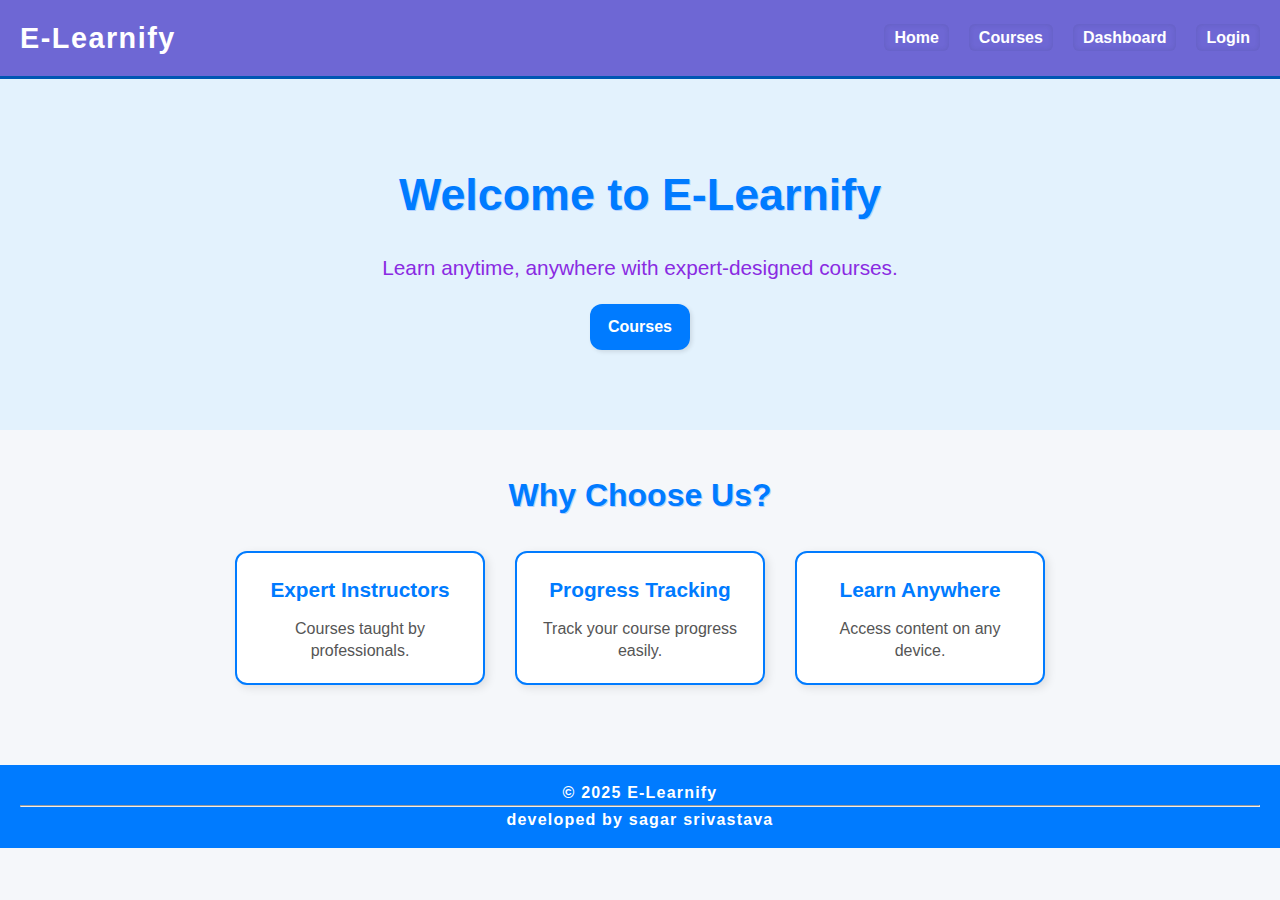
<file: index.html>
<!-- index.html -->
<!DOCTYPE html>
<html lang="en">
<head>
  <meta charset="UTF-8" />
  <meta name="viewport" content="width=device-width, initial-scale=1.0"/>
  <title>Home - E-Learnify</title>
  <link rel="stylesheet" href="style.css" />
</head>
<body>

  <!-- Navbar -->
  <header class="navbar">
    <div class="logo">E-Learnify</div>
    <nav>
      <ul class="nav-links">
        <li><a href="index.html">Home</a></li>
        <li><a href="courses.html">Courses</a></li>
        <li><a href="dashboard.html">Dashboard</a></li>
        <li><a href="login.html">Login</a></li>
      </ul>
    </nav>
  </header>

  <!-- Hero Section -->
  <section class="hero">
    <h1>Welcome to E-Learnify</h1>
    <p>Learn anytime, anywhere with expert-designed courses.</p>
    <a href="courses.html" class="btn">Courses</a>

 </section>

  <!-- Features -->
  <section class="features">
    <h2>Why Choose Us?</h2>
    <div class="feature-boxes">
      <div class="feature">
        <h3>Expert Instructors</h3>
        <p>Courses taught by professionals.</p>
      </div>
      <div class="feature">
        <h3>Progress Tracking</h3>
        <p>Track your course progress easily.</p>
      </div>
      <div class="feature">
        <h3>Learn Anywhere</h3>
        <p>Access content on any device.</p>
      </div>
    </div>
  </section>

  <!-- Footer -->
  <footer class="footer">
    <p>&copy; 2025 E-Learnify<hr>developed by sagar srivastava  </p>
    
  </footer>

  <script src="script.js"></script>
</body>
</html>
</file>
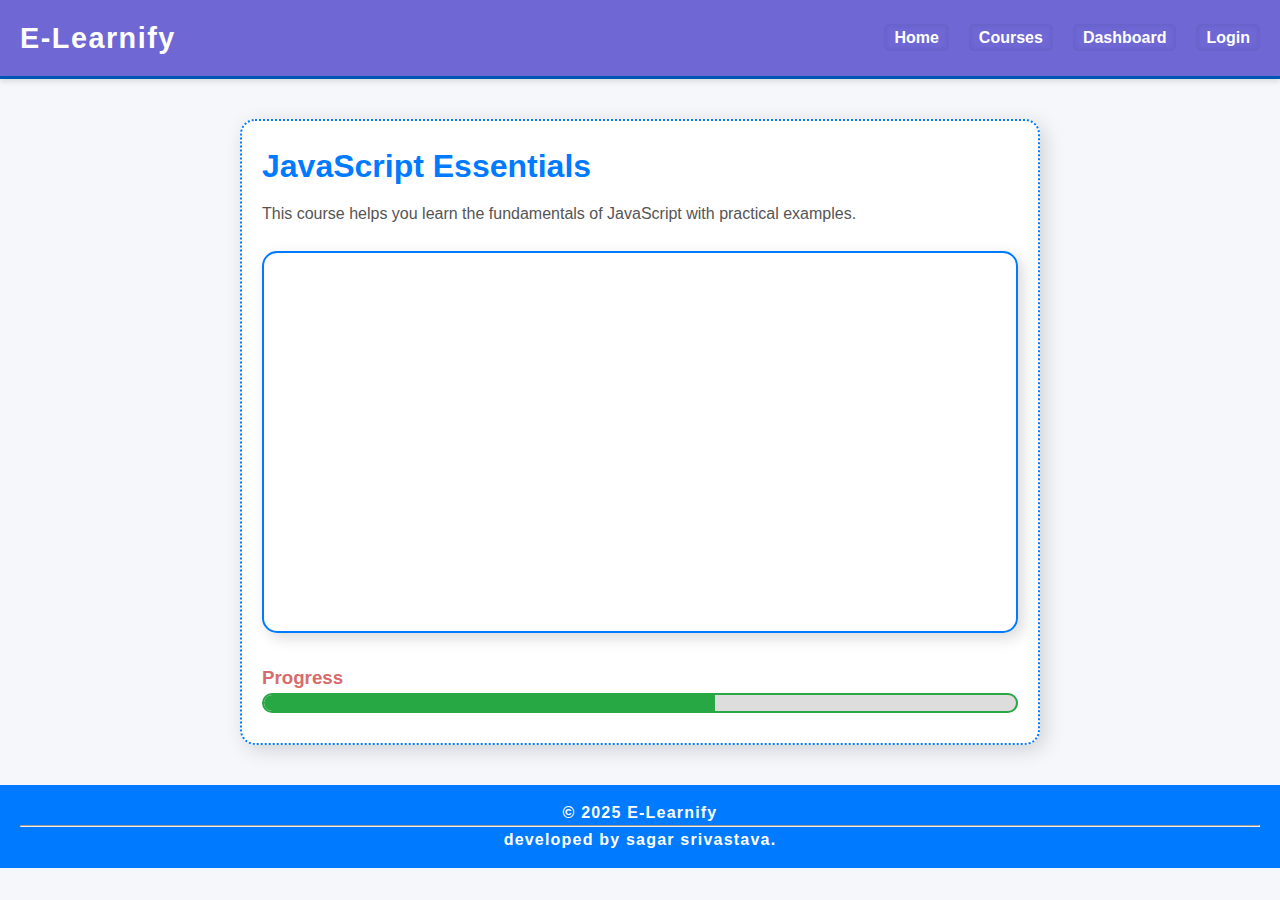
<file: course-detail.html>
<!-- course-detail.html -->
<!DOCTYPE html>
<html lang="en">
<head>
  <meta charset="UTF-8" />
  <meta name="viewport" content="width=device-width, initial-scale=1.0"/>
  <title>Course Detail - E-Learnify</title>
  <link rel="stylesheet" href="style.css" />
</head>
<body>

  <!-- Navbar -->
  <header class="navbar">
    <div class="logo">E-Learnify</div>
    <nav>
      <ul class="nav-links">
        <li><a href="index.html">Home</a></li>
        <li><a href="courses.html">Courses</a></li>
        <li><a href="dashboard.html">Dashboard</a></li>
        <li><a href="login.html">Login</a></li>
      </ul>
    </nav>
  </header>

  <!-- Course Detail Section -->
  <section class="course-detail">
    <h2>JavaScript Essentials</h2>
    <p class="course-desc">This course helps you learn the fundamentals of JavaScript with practical examples.</p>


     <div class="video-box">
      <iframe width="100%" height="370" src="https://www.youtube.com/embed/W6NZfCO5SIk" frameborder="0" allowfullscreen></iframe>
    </div>
    
    




    <!-- Progress Bar -->
    <h3>Progress</h3>
    <div class="progress-container">
      <div class="progress-bar" id="progress-bar"></div>
    </div>
  </section>

  <!-- Footer -->
  <footer class="footer">
    <p>&copy; 2025 E-Learnify <hr>developed by sagar srivastava.</p>
  </footer>

  <script src="script.js"></script>
</body>
</html>
</file>
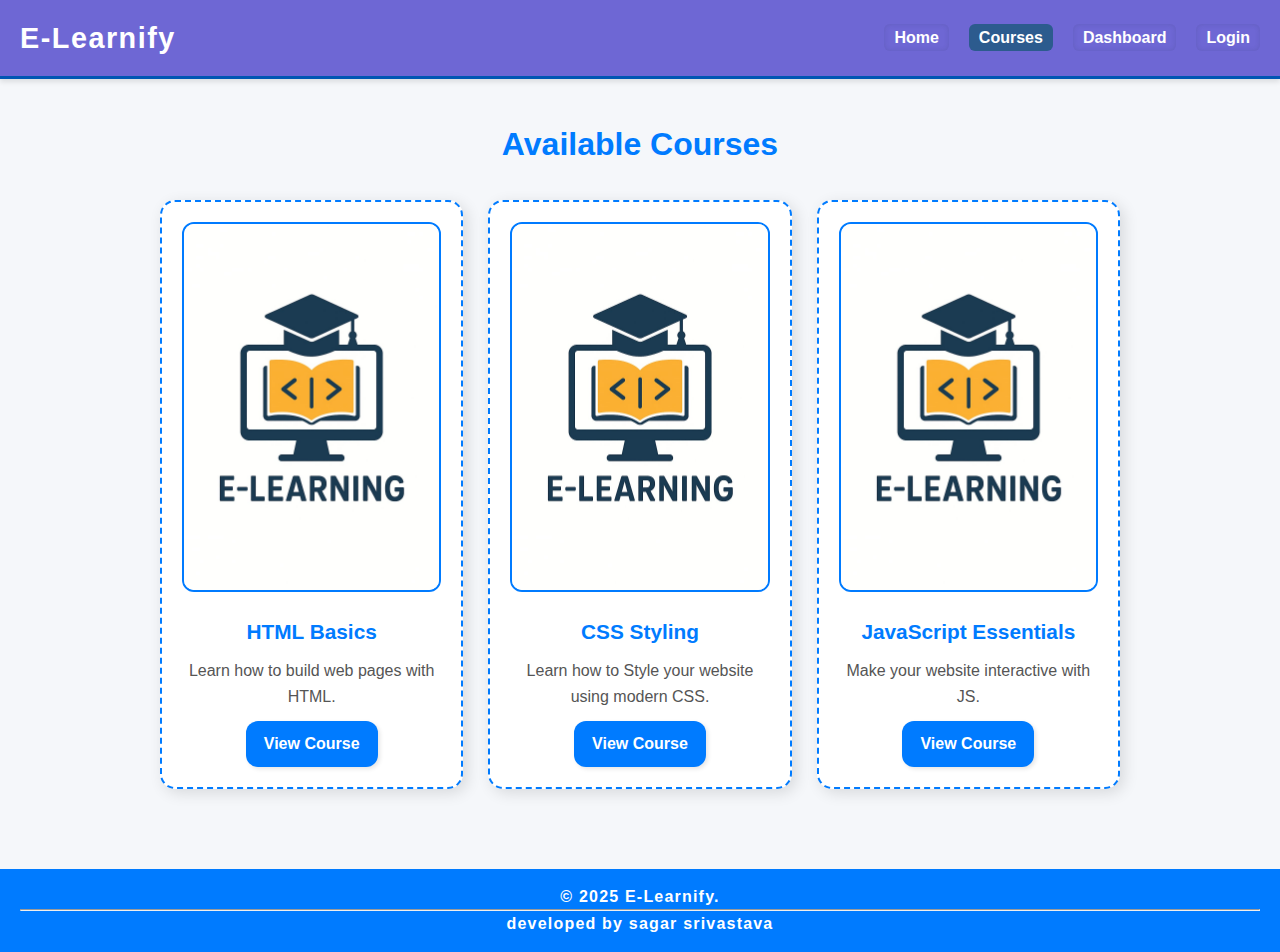
<file: courses.html>
<!-- courses.html -->
<!DOCTYPE html>
<html lang="en">
<head>
  <meta charset="UTF-8" />
  <meta name="viewport" content="width=device-width, initial-scale=1.0"/>
  <title>Courses - E-Learnify</title>
  <link rel="stylesheet" href="style.css" />
</head>
<body>

  <!-- Navbar -->
  <header class="navbar">
    <div class="logo">E-Learnify</div>
    <nav>
      <ul class="nav-links">
        <li><a href="index.html">Home</a></li>
        <li><a href="courses.html" class="active">Courses</a></li>
        <li><a href="dashboard.html">Dashboard</a></li>
        <li><a href="login.html">Login</a></li>
      </ul>
    </nav>
  </header>

  <!-- Courses Section -->
  <section class="course-list">
    <h2>Available Courses</h2>
    <div class="courses-grid">

      <!-- Course 1 -->
      <div class="course-card">
        <img src="e learning .jpg" alt="HTML Course">
        <h3>HTML Basics</h3>
        <p>Learn how to build web pages with HTML.</p>
        <a href="login.html" class="btn">View Course</a>
      </div>

      <!-- Course 2 -->
      <div class="course-card">
        <img src="e learning .jpg" alt="CSS Course">
        <h3>CSS Styling</h3>
        <p> Learn how to Style your website using modern CSS.</p>
        <a href="login.html" class="btn">View Course</a>
      </div>

      <!-- Course 3 -->
      <div class="course-card">
        <img src="e learning .jpg" alt="JavaScript Course">
        <h3>JavaScript Essentials</h3>
        <p>Make your website interactive with JS.</p>
        <a href="login.html" class="btn" >View Course</a>
      </div>

    </div>
  </section>

  <!-- Footer -->
  <footer class="footer">
  <p>&copy; 2025 E-Learnify. <hr>developed by sagar srivastava</p>
  
   
  </footer>

  <script src="script.js"></script>
</body>
</html>
</file>
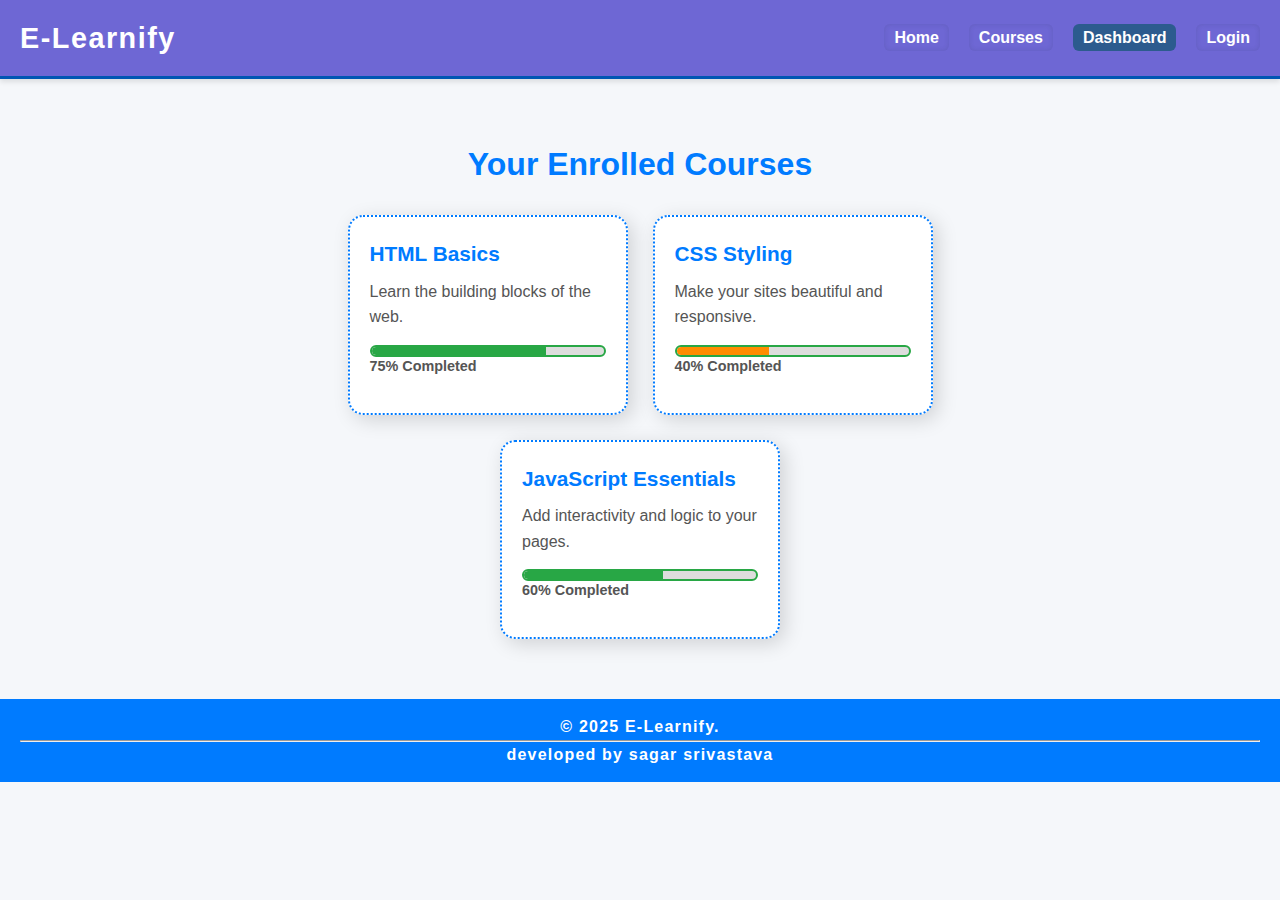
<file: dashboard.html>
<!-- dashboard.html -->
<!DOCTYPE html>
<html lang="en">
<head>
  <meta charset="UTF-8" />
  <meta name="viewport" content="width=device-width, initial-scale=1.0"/>
  <title>Dashboard - E-Learnify</title>
  <link rel="stylesheet" href="style.css" />
</head>
<body>

  <!-- Navbar -->
  <header class="navbar">
    <div class="logo">E-Learnify</div>
    <nav>
      <ul class="nav-links">
        <li><a href="index.html">Home</a></li>
        <li><a href="courses.html">Courses</a></li>
        <li><a href="dashboard.html" class="active">Dashboard</a></li>
        <li><a href="login.html">Login</a></li>
      </ul>
    </nav>
  </header>

  <!-- Dashboard Section -->
  <section class="dashboard">
    <h2>Your Enrolled Courses</h2>

    <div class="dashboard-courses">

      <!-- Course 1 -->
      <div class="dashboard-course-card">
        <h3>HTML Basics</h3>
        <p>Learn the building blocks of the web.</p>
        <div class="progress-container small">
          <div class="progress-bar" style="width: 75%;"></div>
        </div>
        <p class="progress-text">75% Completed</p>
      </div>

      <!-- Course 2 -->
      <div class="dashboard-course-card">
        <h3>CSS Styling</h3>
        <p>Make your sites beautiful and responsive.</p>
        <div class="progress-container small">
          <div class="progress-bar" style="width: 40%; background-color: #ff8c00;"></div>
        </div>
        <p class="progress-text">40% Completed</p>
      </div>

      <!-- Course 3 -->
      <div class="dashboard-course-card">
        <h3>JavaScript Essentials</h3>
        <p>Add interactivity and logic to your pages.</p>
        <div class="progress-container small">
          <div class="progress-bar" style="width: 60%; background-color: #28a745;"></div>
        </div>
        <p class="progress-text">60% Completed</p>
      </div>

    </div>
  </section>

  <!-- Footer -->
  <footer class="footer">
     <p>&copy; 2025 E-Learnify. <hr>developed by sagar srivastava</p>
  </footer>

  <script src="script.js"></script>
</body>
</html>
</file>
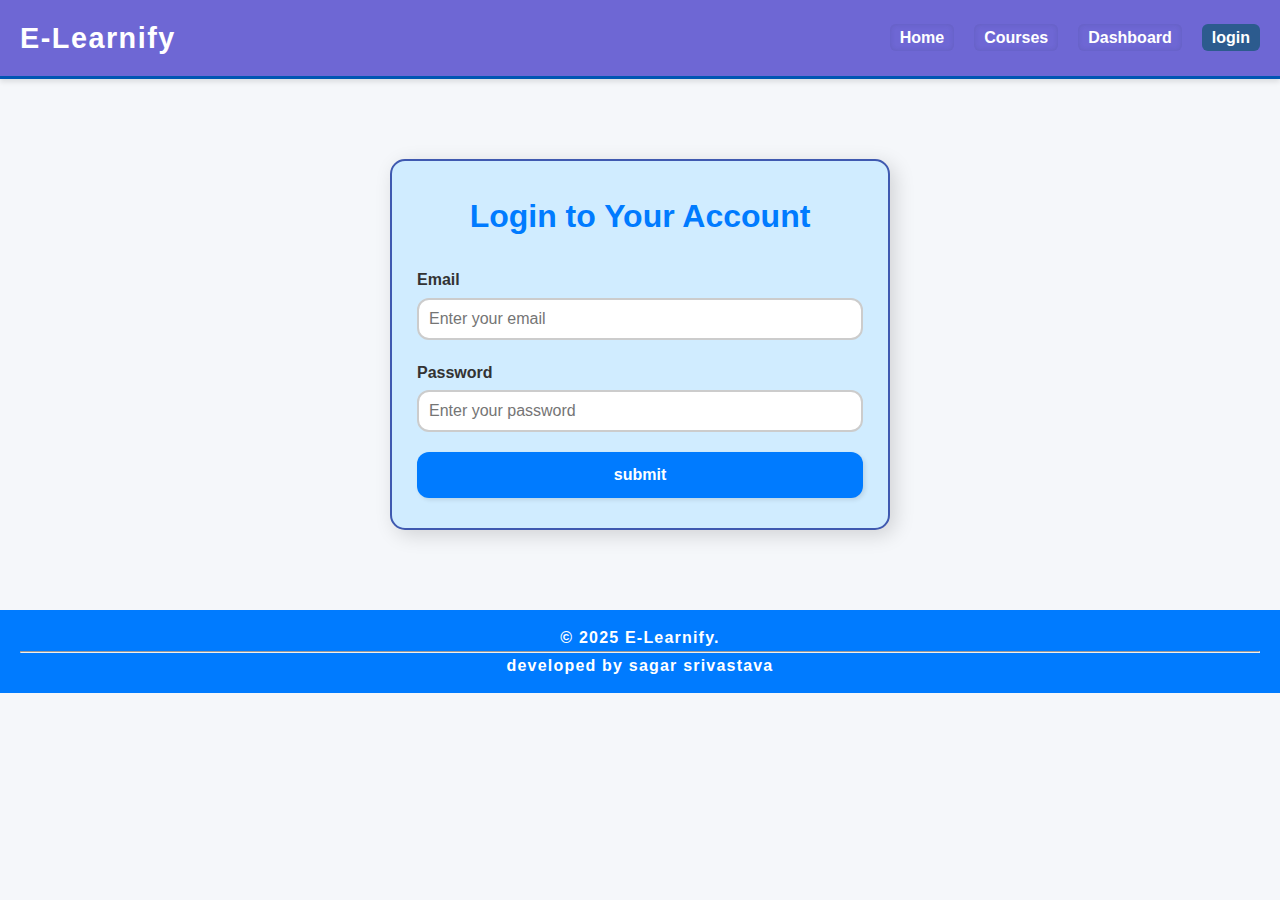
<file: login.html>
<!-- login.html -->
<!DOCTYPE html>
<html lang="en">
<head>
  <meta charset="UTF-8" />
  <meta name="viewport" content="width=device-width, initial-scale=1.0"/>
  <title>Login - E-Learnify</title>
  <link rel="stylesheet" href="style.css" />
</head>
<body>


  <header class="navbar">
    <div class="logo">E-Learnify</div>
    <nav>
      <ul class="nav-links">
        <li><a href="index.html">Home</a></li>
        <li><a href="courses.html">Courses</a></li>
        <li><a href="dashboard.html">Dashboard</a></li>
        <li><a href="course-detail.html" class="active">login</a></li>
      </ul>
    </nav>
  </header>

  <!-- Login Form Section -->
  <section class="login-section">
    <h2>Login to Your Account</h2>
    <form id="login-form">
      <label for="email">Email</label>
      <input type="email" id="email" placeholder="Enter your email" required />

      <label for="password">Password</label>
      <input type="password" id="password" placeholder="Enter your password" required />

      <a href="course-detail.html"  class="btn"> submit</a>
    </form>
  </section>

  <!-- Footer -->
  <footer class="footer">
   <p>&copy; 2025 E-Learnify. <hr>developed by sagar srivastava</p>
  </footer>

  <script src="script.js"></script>
</body>
</html>
</file>
<file: style.css>
/* General Reset */
* {
  margin: 0;
  padding: 0;
  box-sizing: border-box;
  font-family:  Arial, sans-serif; /* Handwriting font */
}


/* Body */
body {
  background: #f5f7fa;
  color: #d76c6c;
  line-height: 1.6;
  font-size: 16px;
}

/* Navbar */
.navbar {
  background-color: #6e67d4;
  padding: 15px 20px;
  display: flex;
  justify-content: space-between;
  align-items: center;
  color: white;
  border-bottom: 3px solid #0056b3;
  box-shadow: 0 3px 5px rgba(0, 0, 0, 0.1);
}
.navbar .logo {
  font-weight: 700;
  font-size: 1.8rem;
  letter-spacing: 1.5px;
}
.navbar nav ul {
  list-style: none;
  display: flex;
  gap: 20px;
}
.navbar nav ul li a {
  color: white;
  text-decoration: none;
  font-weight: 600;
  padding: 5px 10px;
  border-radius: 6px;
  transition: background 0.3s  ease-in-out;
  box-shadow: inset 0 0 5px rgba(54, 62, 110, 0.2);
}
.navbar nav ul li a:hover,
.navbar nav ul li a.active {
  background: #2c5b8e;
  box-shadow: none;
  font-weight: 700;
}

/* Buttons */
.btn {
    background: #007bff;
  color: white;
  padding: 10px 18px;
  border: none;
  border-radius: 12px; 
  cursor: pointer;
  display: inline-block;
  text-decoration: none;
  font-weight: 700;
  transition: background 0.3s ease;
  box-shadow: 2px 2px 4px rgba(0,0,0,0.1);
}
.btn:hover {
  background: #0056b3;
}

/* Hero Section (Home page) */
.hero {
  background: #e3f2fd;
  padding: 80px 20px;
  text-align: center;
  font-family: 'Patrick Hand', cursive;
}
.hero h1 {
  font-size: 2.8rem;
  margin-bottom: 20px;
  color: #007bff;
  text-shadow: 1px 1px 0 #b3d1ff;
}
.hero p {

  font-size: 1.3rem;
  margin-bottom: 20px;
  font-style: bold;
  color: blueviolet;
}

/* Features Section */
.features {
  padding: 40px 20px;
  text-align: center;
  
}
.features h2 {
  font-size: 2rem;
  margin-bottom: 30px;
  color: #007bff;
  text-shadow: 1px 1px 0 #b3d1ff;
}
.feature-boxes {
  display: flex;
  justify-content: center;
  gap: 30px;
  flex-wrap: wrap;
}
.feature {
  background: white;
  padding: 20px;
  width: 250px;
  border-radius: 12px;
  box-shadow: 3px 3px 10px rgba(0,0,0,0.1);
  border: 2px solid #007bff;

}
.feature h3 {
  margin-bottom: 12px;
  color: #007bff;
  font-weight: 700;
  font-size: 1.3rem;
}
.feature p {
  color: #555;
  font-style: normal;
  line-height: 1.4;
}

/* Footer */
.footer {
  background: #007bff;
  color: white;
  padding: 15px 20px;
  text-align: center;
  margin-top: 40px;
  font-weight: 600;
  letter-spacing: 1.2px;
}

/* Course Listing */
.course-list {
  padding: 40px 20px;
  max-width: 1000px;
  margin: auto;
  text-align: center;

}
.course-list h2 {
  margin-bottom: 30px;
  color: #007bff;
  font-weight: 700;
  font-size: 2rem;
}
.courses-grid {
  display: grid;
  grid-template-columns: repeat(auto-fit, minmax(280px, 1fr));
  gap: 25px;
}
.course-card {
  background: white;
  border-radius: 15px;
  padding: 20px;
  box-shadow: 4px 4px 15px rgba(0,0,0,0.12);
  transition: transform 0.3s ease;
  border: 2px dashed #007bff;
  font-family: 'Patrick Hand', cursive;
}
.course-card:hover {
  transform: translateY(-8px);
  box-shadow: 5px 8px 20px rgba(0,0,0,0.2);
}
.course-card img {
  width: 100%;
  height: 370px;
  object-fit: cover;
  border-radius: 12px;
  margin-bottom: 15px;
  border: 2px solid #007bff;
}
.course-card h3 {
  color: #007bff;
  margin-bottom: 10px;
  font-weight: 700;
  font-size: 1.3rem;
}
.course-card p {
  color: #555;
}
.course-card .btn {
  margin-top: 12px;
}

/* Course Detail Page */
.course-detail {
  max-width: 800px;
  margin: 40px auto;
  padding: 20px;
  background: white;
  border-radius: 15px;
  box-shadow: 5px 5px 20px rgba(0,0,0,0.15);
  border: 2px dotted #007bff;
}
.course-detail h2 {
  color: #007bff;
  margin-bottom: 10px;
  font-weight: 700;
  font-size: 2rem;
}
.course-detail .course-desc {
  color: #555;
  margin-bottom: 25px;
  font-style: normal;
  line-height: 1.5;
}
.video-box {
  width: 100%;
  margin-bottom: 30px;
  border-radius: 15px;
  overflow: hidden;
  box-shadow: 5px 5px 15px rgba(0,0,0,0.15);
  border: 2px solid #007bff;
}
.progress-container {
  width: 100%;
  background: #ddd;
  height: 20px;
  border-radius: 15px;
  overflow: hidden;
  margin-bottom: 10px;
  border: 2px solid #28a745;
}
.progress-bar {
  height: 100%;
  width: 0%;
  background: #28a745;
  transition: width 1.2s ease;
  border-radius: 15px 0 0 15px;
}

/* Login Section */
.login-section {
  max-width: 500px;
  margin: 80px auto;
  background: rgb(208, 236, 255);
  padding: 30px 25px;
  border-radius: 15px;
  box-shadow: 5px 5px 20px rgba(0,0,0,0.15);
  text-align: center;
  border:2px solid rgb(63, 89, 176) ;

}
.login-section h2 {
  margin-bottom: 25px;
  color: #007bff;
  font-weight: 700;
  font-size: 2rem;
}
.login-section form {
  display: flex;
  flex-direction: column;
}
.login-section label {
  margin-bottom: 5px;
  font-weight: 700;
  text-align: left;
  color: #333;
}
.login-section input {
  padding: 10px;
  margin-bottom: 20px;
  border-radius: 12px;
  border: 2px solid #ccc;
  font-size: 1rem;
  transition: border-color 0.3s ease;
}
.login-section input:focus {
  outline: none;
  border-color: #007bff;
}

/* Dashboard Section */
.dashboard {
  max-width: 900px;
  margin: 40px auto;
  padding: 20px;
  font-family: 'Patrick Hand', cursive;
}
.dashboard h2 {
  color: #007bff;
  margin-bottom: 25px;
  text-align: center;
  font-weight: 700;
  font-size: 2rem;
}
.dashboard-courses {
  display: flex;
  flex-wrap: wrap;
  gap: 25px;
  justify-content: center;
}
.dashboard-course-card {
  background: white;
  width: 280px;
  padding: 20px;
  border-radius: 15px;
  box-shadow: 5px 5px 20px rgba(0,0,0,0.15);
  border: 2px dotted #007bff;

}
.dashboard-course-card h3 {
  margin-bottom: 8px;
  color: #007bff;
  font-weight: 700;
  font-size: 1.3rem;
}
.dashboard-course-card p {
  color: #555;
  margin-bottom: 15px;
  font-style: normal;
}
.progress-container.small {
  height: 12px;
  margin-bottom: 8px;
  border-radius: 12px;
}
.progress-text {
  font-size: 0.9rem;
  font-weight: 700;
  color: #333;
  margin-top: -10px;
  margin-bottom: 0;
}

/* Responsive Media Queries */
@media (max-width: 786px) {
  .navbar nav ul {
    flex-direction: column;
    gap: 12px;
  }
  .feature-boxes {
    flex-direction: column;
    gap: 20px;
  }
  .dashboard-courses {
    flex-direction: column;
    gap: 20px;
  }
}

@media (max-width: 480px) {
  .hero h1 {
    font-size: 2rem;
  }
  .hero p {
    font-size: 1.1rem;
  }
  .course-list h2, .dashboard h2, .login-section h2 {
    font-size: 1.6rem;
  }
  .course-card, .dashboard-course-card {
    width: 100%;
  }
}
</file>
